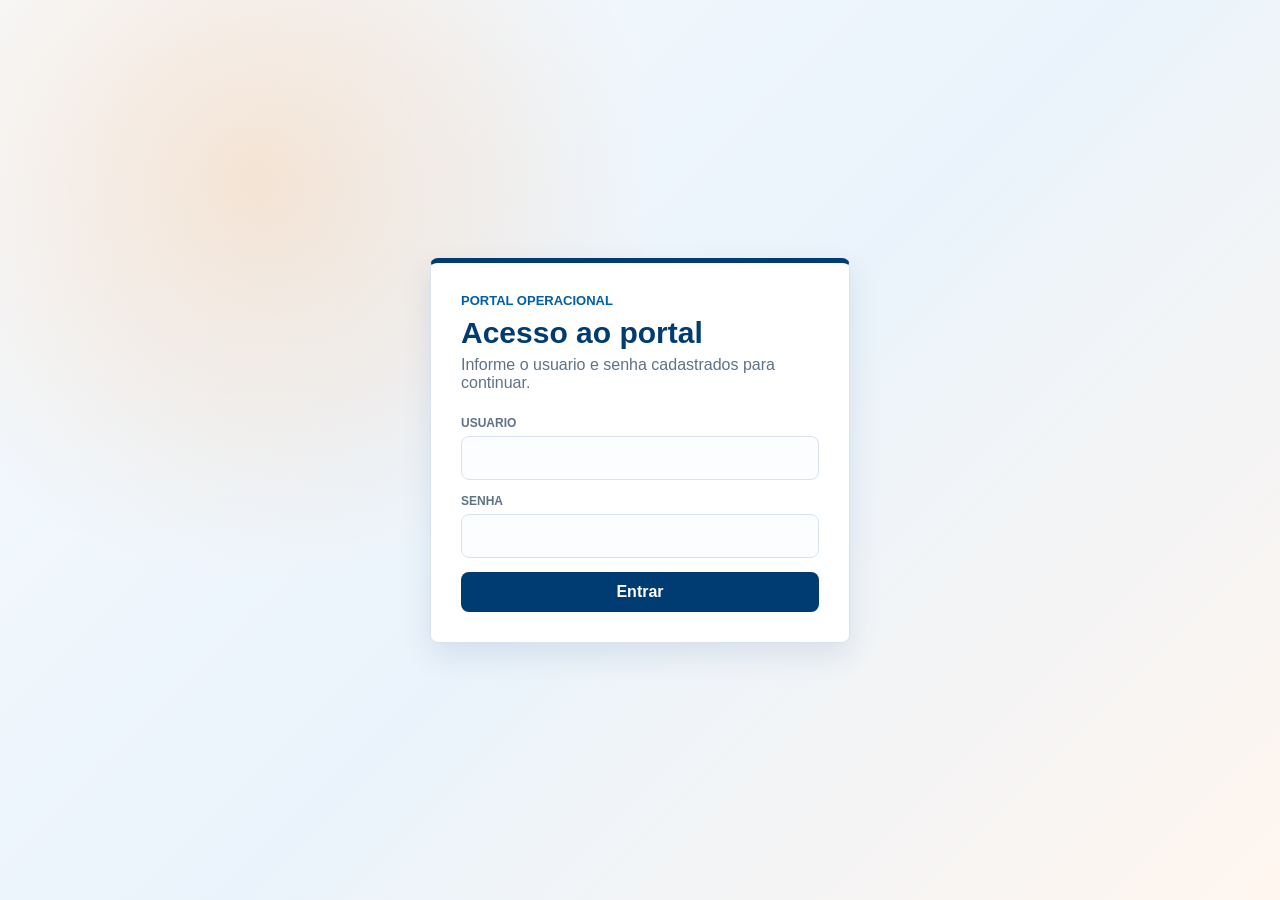
<file: index.html>
<!DOCTYPE html>
<html lang="pt-BR">
<head>
    <meta charset="UTF-8">
    <meta name="viewport" content="width=device-width, initial-scale=1.0">
    <title>Menu</title>
    <link rel="stylesheet" href="./css/style.css">
</head>
<body>
    <div class="layout">
        <aside class="sidebar">
            <div class="logo">
                <img src="./assets/logo-oficial-2024.png" alt="Logo CIEE Rio">
                <h2>Portal Operacional</h2>
                <span>Gestão Corporativa</span>
            </div>

            <nav>
                <a class="active" href="./index.html"><span class="nav-icon nav-icon-dashboard" aria-hidden="true"></span>Menu</a>
                <a href="./modulos/sazonalidade/index.html"><span class="nav-icon nav-icon-season" aria-hidden="true"></span>Sazonalidade</a>
                <a href="./modulos/desligamentos/index.html"><span class="nav-icon nav-icon-exit" aria-hidden="true"></span>Desligamentos</a>
                <a href="./modulos/producao/index.html"><span class="nav-icon nav-icon-production" aria-hidden="true"></span>Produção</a>
                <a href="./modulos/colaboradores/index.html"><span class="nav-icon nav-icon-people" aria-hidden="true"></span>Colaboradores</a>
                <a href="./modulos/importar-producao/index.html"><span class="nav-icon nav-icon-import" aria-hidden="true"></span>Importar dados</a>
                <a href="./modulos/memoria-calculo/index.html"><span class="nav-icon nav-icon-memory" aria-hidden="true"></span>Memória de cálculo</a>
                <a id="linkUsuariosPortal" href="./modulos/usuarios/index.html"><span class="nav-icon nav-icon-users" aria-hidden="true"></span>Usuários</a>
            </nav>
        </aside>

        <main class="content">
            <header class="topbar">
                <div>
                    <h1>Menu</h1>
                    <p>Visão consolidada da operação e dos módulos de gestão.</p>
                </div>
            </header>

            <section class="dashboard">
                <h2>Área de trabalho</h2>
                <p>Use o menu lateral para acessar os módulos de Sazonalidade e Produção.</p>

                <div class="module-grid">
                    <a class="module-tile" href="./modulos/sazonalidade/index.html">
                        <span class="module-visual module-visual-season" aria-hidden="true"></span>
                        <strong>Sazonalidade</strong>
                        <span>Dashboard já integrado com filtros, gráficos e base online.</span>
                    </a>
                    <a class="module-tile" href="./modulos/producao/index.html">
                        <span class="module-visual module-visual-production" aria-hidden="true"></span>
                        <strong>Produção</strong>
                        <span>Indicadores, metas e rankings da equipe.</span>
                    </a>
                    <a class="module-tile" href="./modulos/importar-producao/index.html">
                        <span class="module-visual module-visual-import" aria-hidden="true"></span>
                        <strong>Importar dados</strong>
                        <span>Envie a planilha de produção e vincule ao mês correto.</span>
                    </a>
                    <a class="module-tile" href="./modulos/desligamentos/index.html">
                        <span class="module-visual module-visual-exit" aria-hidden="true"></span>
                        <strong>Desligamentos</strong>
                        <span>Módulo reservado para a próxima etapa de importação.</span>
                    </a>
                    <a class="module-tile" href="./modulos/colaboradores/index.html">
                        <span class="module-visual module-visual-people" aria-hidden="true"></span>
                        <strong>Colaboradores</strong>
                        <span>Perfil individual, evolução mensal, melhor mês e tendência.</span>
                    </a>
                    <a class="module-tile" href="./modulos/memoria-calculo/index.html">
                        <span class="module-visual module-visual-memory" aria-hidden="true"></span>
                        <strong>Memória de cálculo</strong>
                        <span>Fórmulas, atividades, metas, prévia mensal e força de trabalho.</span>
                    </a>
                </div>
            </section>
        </main>
    </div>
    <script src="./js/auth.js"></script>
</body>
</html>
</file>
<file: css/style.css>
* {
    margin: 0;
    padding: 0;
    box-sizing: border-box;
}

:root {
    --azul: #003b71;
    --azul-2: #005ea8;
    --laranja: #ff7a00;
    --verde: #168a4a;
    --vermelho: #c23b3b;
    --fundo: #f3f7fb;
    --branco: #ffffff;
    --borda: #d8e3ef;
    --texto: #102033;
    --muted: #607286;
    --sombra: 0 12px 30px rgba(0, 59, 113, .10);
    --radius: 8px;
}

body {
    font-family: "Segoe UI", Arial, sans-serif;
    background: var(--fundo);
    color: var(--texto);
}

a {
    color: inherit;
}

button,
input {
    font: inherit;
}

.layout {
    min-height: 100vh;
    display: grid;
    grid-template-columns: 280px 1fr;
}

.sidebar {
    position: sticky;
    top: 0;
    align-self: start;
    min-height: 100vh;
    max-height: 100vh;
    overflow-y: auto;
    background: linear-gradient(180deg, var(--azul), #00294f);
    color: white;
    padding: 28px 22px;
    transition: transform .28s ease, opacity .2s ease;
}

.layout {
    transition: grid-template-columns .28s ease;
}

.sidebar-toggle {
    position: fixed;
    left: 260px;
    top: 14px;
    z-index: 1000;
    width: 42px;
    height: 42px;
    border: 1px solid rgba(216, 227, 239, .92);
    border-radius: 999px;
    background: #ffffff;
    box-shadow: 0 10px 22px rgba(0, 59, 113, .18);
    cursor: pointer;
    transform: none;
    transition: left .28s ease, transform .2s ease, box-shadow .2s ease;
}

.sidebar-toggle::before {
    content: "";
    position: absolute;
    inset: 5px;
    background: url("../assets/icones/abrir.gif") center / contain no-repeat;
    transform: scaleX(-1);
}

.sidebar-toggle:hover {
    transform: translateX(-1px);
    box-shadow: 0 14px 28px rgba(0, 59, 113, .24);
}

body.sidebar-collapsed .layout {
    grid-template-columns: 0 minmax(0, 1fr);
}

body.sidebar-collapsed .sidebar {
    transform: translateX(-100%);
    opacity: 0;
    pointer-events: none;
}

body.sidebar-collapsed .sidebar-toggle {
    left: 0;
}

body.sidebar-collapsed .sidebar-toggle::before {
    transform: none;
}

.back-to-top {
    position: fixed;
    top: 14px;
    right: 18px;
    z-index: 1000;
    width: 42px;
    height: 42px;
    display: grid;
    place-items: center;
    border: 1px solid rgba(216, 227, 239, .92);
    border-radius: 999px;
    background: #ffffff;
    color: var(--azul);
    box-shadow: 0 10px 22px rgba(0, 59, 113, .18);
    cursor: pointer;
    font-size: 24px;
    font-weight: 950;
    line-height: 1;
    opacity: 0;
    pointer-events: none;
    transform: translateY(-8px);
    transition: opacity .2s ease, transform .2s ease, box-shadow .2s ease, background .2s ease;
}

.back-to-top.is-visible {
    opacity: 1;
    pointer-events: auto;
    transform: translateY(0);
}

.back-to-top:hover {
    background: #fff7ed;
    box-shadow: 0 14px 28px rgba(0, 59, 113, .24);
}

@media (max-width: 980px) {
    .sidebar-toggle,
    body.sidebar-collapsed .sidebar-toggle {
        left: 0;
    }

    .back-to-top {
        right: 12px;
    }
}

.logo {
    display: grid;
    width: 100%;
    place-items: center;
    justify-items: center;
    gap: 8px;
    margin-bottom: 34px;
    padding: 4px 4px 8px;
    text-align: center;
}

.logo img {
    width: min(100%, 218px);
    height: 96px;
    display: block;
    margin-inline: auto;
    background: transparent;
    border: 0;
    border-radius: 0;
    object-fit: contain;
    object-position: center;
    padding: 0;
    box-shadow: none;
    transform: translateX(-12px);
    filter:
        drop-shadow(1px 0 0 rgba(255, 255, 255, .92))
        drop-shadow(-1px 0 0 rgba(255, 255, 255, .92))
        drop-shadow(0 1px 0 rgba(255, 255, 255, .92))
        drop-shadow(0 -1px 0 rgba(255, 255, 255, .92))
        drop-shadow(0 10px 18px rgba(0, 16, 40, .28));
}

.logo h2 {
    color: #ffffff;
    font-size: 24px;
    font-weight: 900;
    line-height: 1.05;
    margin-top: 2px;
    text-align: center;
}

.logo span {
    color: #cfe6ff;
    font-size: 12px;
    font-weight: 700;
    letter-spacing: .04em;
    text-align: center;
    text-transform: uppercase;
}

.sidebar nav {
    display: flex;
    flex-direction: column;
    gap: 10px;
}

.sidebar nav a {
    display: flex;
    align-items: center;
    gap: 12px;
    color: white;
    text-decoration: none;
    padding: 11px 12px;
    border-radius: var(--radius);
    font-weight: 700;
    transition: .2s;
}

.sidebar nav a:hover,
.sidebar nav a.active {
    background: rgba(255, 255, 255, .14);
}

.logout-button {
    display: flex;
    align-items: center;
    justify-content: center;
    width: 100%;
    margin-top: 12px;
    border: 1px solid rgba(255, 255, 255, .28);
    background: rgba(255, 255, 255, .10);
    color: #ffffff;
}

.logout-button:hover {
    background: rgba(255, 122, 0, .28);
}

.login-page {
    min-height: 100vh;
    background:
        radial-gradient(circle at 20% 20%, rgba(255, 122, 0, .16), transparent 32%),
        linear-gradient(135deg, #f7fbff 0%, #eaf3fb 52%, #fff6ef 100%);
}

.login-shell {
    min-height: 100vh;
    display: grid;
    place-items: center;
    padding: 24px;
}

.login-card {
    width: min(100%, 420px);
    display: grid;
    gap: 24px;
    border: 1px solid var(--borda);
    border-top: 5px solid var(--azul);
    border-radius: var(--radius);
    background: #ffffff;
    box-shadow: var(--sombra);
    padding: 30px;
}

.login-card h1 {
    color: var(--azul);
    font-size: 30px;
    margin: 6px 0;
}

.login-card p {
    color: var(--muted);
}

.login-form {
    display: grid;
    gap: 14px;
}

.login-form label {
    display: grid;
    gap: 6px;
}

.login-form span {
    color: var(--muted);
    font-size: 12px;
    font-weight: 800;
    text-transform: uppercase;
}

.login-form input {
    width: 100%;
    border: 1px solid var(--borda);
    border-radius: var(--radius);
    background: #fbfdff;
    color: var(--texto);
    padding: 12px;
}

.login-message {
    border: 1px solid rgba(194, 59, 59, .25);
    border-radius: var(--radius);
    background: #fff6f6;
    color: var(--vermelho);
    padding: 10px 12px;
    font-size: 14px;
    font-weight: 700;
}

.user-admin-grid {
    grid-template-columns: minmax(280px, .75fr) minmax(0, 1.25fr);
}

.user-form {
    display: grid;
    gap: 14px;
}

.user-form label {
    display: grid;
    gap: 6px;
}

.user-form span {
    color: var(--muted);
    font-size: 12px;
    font-weight: 800;
    text-transform: uppercase;
}

.user-form input {
    width: 100%;
    border: 1px solid var(--borda);
    border-radius: var(--radius);
    background: #fbfdff;
    color: var(--texto);
    padding: 11px;
}

.user-form select,
.user-profile-select,
.user-password-input {
    width: 100%;
    border: 1px solid var(--borda);
    border-radius: var(--radius);
    background: #fbfdff;
    color: var(--texto);
    padding: 11px;
}

.user-module-access {
    display: grid;
    gap: 8px;
}

.user-module-access > span {
    color: var(--muted);
    font-size: 12px;
    font-weight: 800;
    text-transform: uppercase;
}

.user-action-row {
    display: flex;
    flex-wrap: wrap;
    gap: 8px;
}

.user-action-row .secondary-button {
    padding: 8px 10px;
    white-space: nowrap;
}

.user-modules-inline {
    display: grid;
    grid-template-columns: repeat(2, minmax(120px, 1fr));
    gap: 6px 10px;
    min-width: 280px;
}

.user-modules-inline label,
.parameter-checkbox-list label {
    display: inline-flex;
    align-items: center;
    gap: 6px;
    color: var(--texto);
    font-size: 12px;
    font-weight: 700;
}

.user-modules-inline input,
.parameter-checkbox-list input {
    width: auto;
    accent-color: var(--azul-2);
}

.nav-icon {
    position: relative;
    width: 36px;
    height: 36px;
    flex: 0 0 auto;
    display: inline-grid;
    place-items: center;
    border-radius: 11px;
    background: linear-gradient(135deg, #ffffff, #dcefff);
    border: 1px solid rgba(255, 255, 255, .55);
    box-shadow: inset 0 -7px 12px rgba(0, 59, 113, .10), 0 8px 16px rgba(0, 16, 40, .20);
    overflow: hidden;
}

.sidebar nav a.active .nav-icon,
.sidebar nav a:hover .nav-icon {
    background-color: #fff6ec;
    border-color: rgba(255, 255, 255, .75);
    transform: translateY(-1px);
}

.nav-icon::before,
.nav-icon::after {
    content: "";
    position: absolute;
    box-sizing: border-box;
}

.nav-icon-dashboard::before {
    width: 20px;
    height: 20px;
    background:
        linear-gradient(var(--azul) 0 0) left top / 8px 8px no-repeat,
        linear-gradient(var(--azul-2) 0 0) right top / 8px 8px no-repeat,
        linear-gradient(var(--laranja) 0 0) left bottom / 8px 8px no-repeat,
        linear-gradient(var(--verde) 0 0) right bottom / 8px 8px no-repeat;
    border-radius: 5px;
}

.nav-icon-season::before {
    left: 8px;
    top: 10px;
    width: 21px;
    height: 17px;
    border-radius: 5px;
    background:
        linear-gradient(var(--laranja) 0 0) left top / 100% 5px no-repeat,
        repeating-linear-gradient(90deg, transparent 0 5px, rgba(0, 59, 113, .22) 5px 6px),
        #ffffff;
    border: 2px solid var(--azul);
}

.nav-icon-season::after {
    right: 5px;
    top: 6px;
    width: 12px;
    height: 12px;
    border: 2px solid var(--azul-2);
    border-left-color: transparent;
    border-radius: 999px;
    transform: rotate(35deg);
}

.nav-icon-exit::before {
    left: 9px;
    top: 8px;
    width: 14px;
    height: 21px;
    border: 2px solid var(--azul);
    border-radius: 5px 2px 2px 5px;
    background: #ffffff;
}

.nav-icon-exit::after {
    right: 7px;
    top: 14px;
    width: 15px;
    height: 9px;
    border-top: 3px solid var(--vermelho);
    border-right: 3px solid var(--vermelho);
    transform: rotate(45deg);
}

.nav-icon-production::before {
    left: 8px;
    bottom: 8px;
    width: 21px;
    height: 16px;
    border-left: 2px solid var(--azul);
    border-bottom: 2px solid var(--azul);
    background:
        linear-gradient(var(--azul) 0 0) 4px bottom / 4px 8px no-repeat,
        linear-gradient(var(--laranja) 0 0) 10px bottom / 4px 14px no-repeat,
        linear-gradient(var(--verde) 0 0) 16px bottom / 4px 10px no-repeat;
    border-radius: 0 0 0 4px;
}

.nav-icon-import::before {
    left: 8px;
    bottom: 8px;
    width: 20px;
    height: 8px;
    border: 3px solid var(--azul);
    border-top: 0;
    border-radius: 2px 2px 6px 6px;
    background: #ffffff;
}

.nav-icon-production::after {
    right: 5px;
    top: 7px;
    width: 17px;
    height: 11px;
    border-top: 3px solid var(--verde);
    border-right: 3px solid var(--verde);
    transform: skew(-18deg) rotate(-8deg);
}

.nav-icon-import::after {
    left: 15px;
    top: 6px;
    width: 7px;
    height: 16px;
    background: var(--laranja);
    border-radius: 4px;
    box-shadow:
        -5px 9px 0 -2px var(--laranja),
        5px 9px 0 -2px var(--laranja);
}

.nav-icon-people::before {
    left: 8px;
    top: 9px;
    width: 10px;
    height: 10px;
    border-radius: 999px;
    background: var(--azul);
    box-shadow: 13px 0 0 var(--laranja);
}

.nav-icon-people::after {
    left: 7px;
    bottom: 8px;
    width: 23px;
    height: 10px;
    border-radius: 999px 999px 4px 4px;
    background:
        radial-gradient(circle at 9px -1px, var(--azul) 0 8px, transparent 9px),
        radial-gradient(circle at 18px -1px, var(--laranja) 0 8px, transparent 9px),
        #dcecff;
}

.nav-icon-users::before {
    left: 8px;
    top: 8px;
    width: 20px;
    height: 18px;
    border: 2px solid var(--azul);
    border-radius: 5px;
    background:
        radial-gradient(circle at 7px 7px, var(--azul) 0 4px, transparent 5px),
        linear-gradient(var(--azul-2) 0 0) 11px 6px / 6px 2px no-repeat,
        linear-gradient(var(--azul-2) 0 0) 11px 11px / 6px 2px no-repeat,
        #ffffff;
}

.nav-icon-users::after {
    right: 5px;
    bottom: 6px;
    width: 13px;
    height: 13px;
    border: 3px solid var(--laranja);
    border-radius: 999px;
    box-shadow:
        8px 4px 0 -4px var(--laranja),
        12px 4px 0 -4px var(--laranja);
}

.nav-icon-memory::before {
    left: 9px;
    top: 7px;
    width: 18px;
    height: 22px;
    border: 2px solid var(--azul);
    border-radius: 4px;
    background:
        linear-gradient(var(--laranja) 0 0) 5px 6px / 8px 2px no-repeat,
        linear-gradient(var(--azul-2) 0 0) 5px 11px / 8px 2px no-repeat,
        linear-gradient(var(--verde) 0 0) 5px 16px / 8px 2px no-repeat,
        #ffffff;
}

.nav-icon-memory::after {
    right: 6px;
    top: 8px;
    width: 11px;
    height: 11px;
    border-radius: 999px;
    border: 3px solid var(--laranja);
    box-shadow: -13px 18px 0 -5px var(--verde);
}

.nav-icon::before,
.nav-icon::after {
    content: none;
    display: none;
}

.nav-icon {
    background-color: rgba(255, 255, 255, .72);
    background-position: center;
    background-repeat: no-repeat;
    background-size: 27px 27px;
    border: 1px solid rgba(255, 255, 255, .82);
    box-shadow:
        inset 0 1px 0 rgba(255, 255, 255, .9),
        inset 0 -9px 14px rgba(0, 94, 168, .16),
        0 8px 18px rgba(0, 20, 48, .28);
    filter: saturate(1.35) contrast(1.08);
    backdrop-filter: blur(8px);
}

.sidebar nav a.active .nav-icon,
.sidebar nav a:hover .nav-icon {
    background-color: rgba(255, 246, 236, .88);
    box-shadow:
        inset 0 1px 0 rgba(255, 255, 255, .95),
        inset 0 -10px 16px rgba(247, 123, 44, .18),
        0 10px 22px rgba(0, 20, 48, .34);
    filter: saturate(1.55) contrast(1.12);
}

.nav-icon-dashboard {
    background-image: url("../assets/icones/home.png");
}

.nav-icon-season {
    background-image: url("../assets/icones/sazo.png");
}

.nav-icon-exit {
    background-image: url("../assets/icones/desligamento.png");
}

.nav-icon-production {
    background-image: url("../assets/icones/producao.png");
}

.nav-icon-people {
    background-image: url("../assets/icones/colaboradores.png");
}

.nav-icon-import {
    background-image: url("../assets/icones/importar-dados.png");
}

.nav-icon-memory {
    background-image: url("../assets/icones/memoria-calculo.png");
}

.nav-icon-users {
    background-image: url("../assets/icones/usuarios.png");
}

.content {
    padding: 28px;
}

.access-denied-mode .content > :not(.access-denied-card) {
    display: none !important;
}

.access-denied-card {
    min-height: calc(100vh - 56px);
    display: flex;
    flex-direction: column;
    align-items: center;
    justify-content: center;
    gap: 14px;
    text-align: center;
    padding: 48px 24px;
}

.access-denied-emoji {
    width: 96px;
    height: 96px;
    display: grid;
    place-items: center;
    border-radius: 28px;
    background: linear-gradient(135deg, #fff7ed, #eaf6ff);
    border: 1px solid var(--borda);
    box-shadow: var(--sombra);
    font-size: 54px;
}

.access-denied-card h1 {
    max-width: 720px;
    color: var(--azul);
    font-size: clamp(30px, 5vw, 54px);
    font-weight: 950;
    line-height: 1;
}

.access-denied-card p {
    max-width: 620px;
    color: var(--muted);
    font-size: 17px;
    line-height: 1.55;
}

.access-denied-card strong {
    color: var(--azul);
}

.primary-link-button {
    display: inline-flex;
    align-items: center;
    justify-content: center;
    min-height: 44px;
    border-radius: var(--radius);
    background: var(--azul);
    color: #ffffff;
    padding: 12px 18px;
    font-weight: 900;
    text-decoration: none;
    box-shadow: 0 12px 24px rgba(0, 59, 113, .18);
}

.primary-link-button:hover {
    background: var(--azul-2);
}

.topbar,
.dashboard,
.kpi-card,
.module-tile {
    background: var(--branco);
    border: 1px solid var(--borda);
    border-radius: var(--radius);
    box-shadow: var(--sombra);
}

.topbar {
    border-top: 6px solid var(--laranja);
    padding: 28px;
    margin-bottom: 24px;
}

.eyebrow {
    display: block;
    color: var(--azul-2);
    font-size: 13px;
    font-weight: 800;
    text-transform: uppercase;
    margin-bottom: 8px;
}

.topbar h1 {
    color: var(--azul);
    font-size: 34px;
    font-weight: 900;
}

.topbar p,
.dashboard p,
.module-tile span,
.status-message {
    color: var(--muted);
}

.dashboard {
    padding: 24px;
    margin-bottom: 24px;
}

.dashboard h2 {
    color: var(--azul);
    margin-bottom: 8px;
}

.section-heading {
    display: flex;
    align-items: flex-start;
    justify-content: space-between;
    gap: 18px;
    margin-bottom: 18px;
}

.module-grid,
.kpi-grid,
.content-grid {
    display: grid;
    gap: 16px;
}

.module-grid {
    grid-template-columns: repeat(3, minmax(0, 1fr));
    margin-top: 22px;
}

.module-tile {
    display: flex;
    flex-direction: column;
    gap: 10px;
    min-height: 188px;
    padding: 20px;
    text-decoration: none;
    overflow: hidden;
    position: relative;
    transition: transform .2s ease, box-shadow .2s ease, border-color .2s ease;
}

.module-tile:hover {
    transform: translateY(-3px);
    border-color: rgba(0, 94, 168, .28);
    box-shadow: 0 18px 36px rgba(0, 59, 113, .14);
}

.module-visual {
    position: relative;
    width: 82px;
    height: 70px;
    border-radius: 18px;
    background: linear-gradient(135deg, #ffffff, #eaf5ff);
    border: 1px solid #cfe0f2;
    box-shadow: inset 0 -10px 18px rgba(0, 59, 113, .08), 0 12px 24px rgba(0, 59, 113, .10);
}

.module-visual::before,
.module-visual::after {
    content: "";
    position: absolute;
    box-sizing: border-box;
}

.module-visual-season {
    background: linear-gradient(135deg, #fff8ef, #eaf6ff);
}

.module-visual-season::before {
    left: 18px;
    top: 15px;
    width: 46px;
    height: 40px;
    border-radius: 10px;
    background:
        linear-gradient(var(--laranja) 0 0) left top / 100% 10px no-repeat,
        repeating-linear-gradient(90deg, transparent 0 10px, rgba(0, 59, 113, .20) 10px 12px),
        repeating-linear-gradient(0deg, transparent 0 10px, rgba(0, 59, 113, .15) 10px 12px),
        #ffffff;
    border: 2px solid var(--azul);
}

.module-visual-season::after {
    right: 12px;
    top: 10px;
    width: 20px;
    height: 20px;
    border: 3px solid var(--azul-2);
    border-left-color: transparent;
    border-radius: 999px;
    transform: rotate(35deg);
}

.module-visual-production::before,
.module-visual-import::before {
    left: 17px;
    bottom: 16px;
    width: 48px;
    height: 34px;
    border-left: 3px solid var(--azul);
    border-bottom: 3px solid var(--azul);
    background:
        linear-gradient(var(--azul) 0 0) 8px bottom / 7px 15px no-repeat,
        linear-gradient(var(--laranja) 0 0) 22px bottom / 7px 25px no-repeat,
        linear-gradient(var(--verde) 0 0) 36px bottom / 7px 20px no-repeat;
    border-radius: 0 0 0 6px;
}

.module-visual-production::after {
    right: 12px;
    top: 13px;
    width: 32px;
    height: 22px;
    border-top: 4px solid var(--verde);
    border-right: 4px solid var(--verde);
    transform: skew(-18deg) rotate(-8deg);
}

.module-visual-import {
    background: linear-gradient(135deg, #eefbf4, #eaf6ff);
}

.module-visual-import::after {
    left: 31px;
    top: 10px;
    width: 20px;
    height: 28px;
    border-left: 4px solid var(--azul);
    border-bottom: 4px solid var(--azul);
    transform: rotate(-45deg);
}

.module-visual-exit {
    background: linear-gradient(135deg, #fff2f2, #eef6ff);
}

.module-visual-exit::before {
    left: 16px;
    top: 14px;
    width: 31px;
    height: 42px;
    border: 3px solid var(--azul);
    border-radius: 7px 2px 2px 7px;
    background: #ffffff;
}

.module-visual-exit::after {
    right: 14px;
    top: 27px;
    width: 28px;
    height: 14px;
    border-top: 4px solid var(--vermelho);
    border-right: 4px solid var(--vermelho);
    transform: rotate(45deg);
}

.module-visual-people {
    background: linear-gradient(135deg, #f2f0ff, #eaf6ff);
}

.module-visual-people::before {
    left: 15px;
    top: 17px;
    width: 22px;
    height: 22px;
    border-radius: 999px;
    background: var(--azul);
    box-shadow: 26px 0 0 var(--laranja);
}

.module-visual-people::after {
    left: 12px;
    bottom: 14px;
    width: 58px;
    height: 22px;
    border-radius: 999px 999px 8px 8px;
    background:
        radial-gradient(circle at 24px -1px, var(--azul) 0 17px, transparent 18px),
        radial-gradient(circle at 45px -1px, var(--laranja) 0 17px, transparent 18px),
        #dcecff;
}

.module-visual-memory {
    background: linear-gradient(135deg, #fff8ef, #eef6ff);
}

.module-visual-memory::before {
    left: 20px;
    top: 13px;
    width: 38px;
    height: 44px;
    border: 3px solid var(--azul);
    border-radius: 8px;
    background:
        linear-gradient(var(--laranja) 0 0) 10px 12px / 17px 4px no-repeat,
        linear-gradient(var(--azul-2) 0 0) 10px 22px / 17px 4px no-repeat,
        linear-gradient(var(--verde) 0 0) 10px 32px / 17px 4px no-repeat,
        #ffffff;
}

.module-visual-memory::after {
    right: 12px;
    top: 11px;
    width: 21px;
    height: 21px;
    border: 4px solid var(--laranja);
    border-radius: 999px;
    box-shadow: -31px 43px 0 -9px var(--verde);
}

.module-visual::before,
.module-visual::after {
    content: none !important;
    display: none !important;
}

.module-visual {
    background-color: rgba(255, 255, 255, .74);
    background-position: center;
    background-repeat: no-repeat;
    background-size: 54px 54px;
    border: 1px solid rgba(207, 224, 242, .92);
    box-shadow:
        inset 0 1px 0 rgba(255, 255, 255, .95),
        inset 0 -14px 22px rgba(0, 94, 168, .12),
        0 16px 28px rgba(0, 59, 113, .18);
    filter: saturate(1.42) contrast(1.08);
    backdrop-filter: blur(10px);
    isolation: isolate;
}

.module-tile:hover .module-visual {
    background-color: rgba(255, 255, 255, .9);
    box-shadow:
        inset 0 1px 0 rgba(255, 255, 255, 1),
        inset 0 -16px 24px rgba(247, 123, 44, .14),
        0 18px 34px rgba(0, 59, 113, .24);
    filter: saturate(1.62) contrast(1.12);
}

.module-visual-dashboard {
    background-image: url("../assets/icones/home.png");
}

.module-visual-season {
    background-image: url("../assets/icones/sazo.png");
}

.module-visual-exit {
    background-image: url("../assets/icones/desligamento.png");
}

.module-visual-production {
    background-image: url("../assets/icones/producao.png");
}

.module-visual-people {
    background-image: url("../assets/icones/colaboradores.png");
}

.module-visual-import {
    background-image: url("../assets/icones/importar-dados.png");
}

.module-visual-memory {
    background-image: url("../assets/icones/memoria-calculo.png");
}

.module-visual-users {
    background-image: url("../assets/icones/usuarios.png");
}

.module-tile strong {
    color: var(--azul);
    font-size: 18px;
}

.module-tile.disabled {
    opacity: .72;
}

.calculation-hero {
    display: grid;
    grid-template-columns: minmax(0, 1fr) minmax(280px, .65fr);
    gap: 18px;
    align-items: stretch;
}

.calculation-hero h2,
.calculation-grid h2,
.dashboard h2 {
    color: var(--azul);
}

.formula-card {
    display: grid;
    gap: 8px;
    border: 1px solid #cfe0f2;
    border-left: 5px solid var(--laranja);
    border-radius: var(--radius);
    background: linear-gradient(135deg, #ffffff, #f4f9ff);
    padding: 16px;
}

.formula-card span,
.formula-row span {
    color: var(--muted);
    font-size: 12px;
    font-weight: 900;
    text-transform: uppercase;
}

.formula-card strong {
    color: var(--azul);
    font-size: 20px;
}

.calculation-grid {
    display: grid;
    grid-template-columns: repeat(2, minmax(0, 1fr));
    gap: 18px;
    margin-top: 18px;
}

.formula-list,
.source-list,
.method-box {
    display: grid;
    gap: 10px;
    margin-top: 14px;
}

.formula-row,
.source-list div,
.note-box {
    display: grid;
    gap: 5px;
    border: 1px solid var(--borda);
    border-radius: var(--radius);
    background: #fbfdff;
    padding: 12px;
}

.formula-row strong,
.source-list strong,
.note-box strong {
    color: var(--azul);
}

.formula-row p,
.source-list span,
.note-box span,
.method-box p {
    color: var(--muted);
    line-height: 1.45;
}

.method-box {
    border: 1px solid var(--borda);
    border-radius: var(--radius);
    background: #fbfdff;
    padding: 14px;
}

.note-box {
    margin-top: 12px;
    border-left: 4px solid var(--verde);
}

.calculation-table td {
    vertical-align: top;
}

.calc-chip {
    display: inline-flex;
    align-items: center;
    margin: 0 6px 6px 0;
    border-radius: 999px;
    background: #eaf4ff;
    color: var(--azul);
    padding: 5px 9px;
    font-size: 12px;
    font-weight: 800;
    white-space: nowrap;
}

.component-memory-grid {
    display: grid;
    grid-template-columns: repeat(2, minmax(0, 1fr));
    gap: 14px;
    margin-top: 16px;
}

.component-memory-card {
    display: grid;
    gap: 12px;
    border: 1px solid var(--borda);
    border-radius: var(--radius);
    background: #fbfdff;
    padding: 14px;
}

.component-memory-card header {
    display: grid;
    gap: 4px;
}

.component-memory-card header span {
    color: var(--laranja);
    font-size: 12px;
    font-weight: 900;
    text-transform: uppercase;
}

.component-memory-card h3 {
    color: var(--azul);
    font-size: 17px;
}

.component-memory-card dl {
    display: grid;
    gap: 10px;
}

.component-memory-card div {
    display: grid;
    gap: 3px;
}

.component-memory-card dt {
    color: var(--azul-2);
    font-size: 12px;
    font-weight: 900;
    text-transform: uppercase;
}

.component-memory-card dd {
    color: var(--muted);
    line-height: 1.45;
}

.production-workspace {
    margin-bottom: 24px;
}

.import-box {
    display: flex;
    align-items: center;
    gap: 10px;
    flex-wrap: wrap;
    justify-content: flex-end;
}

.filter-box {
    display: flex;
    align-items: flex-end;
    justify-content: flex-end;
    gap: 10px;
    flex-wrap: wrap;
}

.import-field {
    display: grid;
    gap: 5px;
}

.import-field span {
    color: var(--muted);
    font-size: 12px;
    font-weight: 800;
    text-transform: uppercase;
}

.import-field small {
    color: var(--muted);
    font-size: 12px;
}

.import-field input,
.import-field select {
    min-height: 40px;
}

.import-field select {
    min-width: 220px;
    border: 1px solid var(--borda);
    border-radius: var(--radius);
    background: white;
    color: var(--texto);
    padding: 9px;
}

.import-field select[multiple] {
    min-width: 260px;
    min-height: 132px;
    padding: 6px;
}

.import-field select[multiple] option {
    padding: 6px 8px;
    border-radius: 6px;
}

.multi-filter {
    position: relative;
    display: grid;
    gap: 5px;
    min-width: 230px;
}

.multi-filter > span {
    color: var(--muted);
    font-size: 12px;
    font-weight: 800;
    text-transform: uppercase;
}

.multi-filter-button {
    width: 100%;
    min-height: 40px;
    display: flex;
    align-items: center;
    justify-content: space-between;
    border: 1px solid var(--borda);
    background: white;
    color: var(--texto);
    text-align: left;
    font-weight: 700;
    padding: 9px 12px;
}

.multi-filter-button::after {
    content: "▾";
    color: var(--azul);
    font-size: 12px;
}

.multi-filter.open .multi-filter-button::after {
    content: "▴";
}

.multi-filter-menu {
    position: absolute;
    top: calc(100% + 6px);
    right: 0;
    z-index: 20;
    display: none;
    width: min(360px, 86vw);
    max-height: 310px;
    overflow: auto;
    border: 1px solid var(--borda);
    border-radius: var(--radius);
    background: white;
    box-shadow: var(--sombra);
    padding: 8px;
}

.multi-filter.open .multi-filter-menu {
    display: grid;
    gap: 4px;
}

.multi-filter-option {
    display: flex;
    align-items: center;
    gap: 8px;
    border-radius: 6px;
    padding: 8px;
    color: var(--texto);
    font-size: 14px;
    cursor: pointer;
}

.multi-filter-option:hover {
    background: #eef6ff;
}

.multi-filter-option input {
    width: 15px;
    height: 15px;
}

.multi-filter-empty {
    color: var(--muted);
    padding: 8px;
    font-size: 14px;
}

.import-box input {
    max-width: 260px;
}

button {
    border: 0;
    border-radius: var(--radius);
    background: var(--azul);
    color: white;
    font-weight: 800;
    padding: 11px 14px;
    cursor: pointer;
}

button:hover {
    background: var(--azul-2);
}

.secondary-button {
    min-height: 40px;
    border: 1px solid var(--borda);
    background: white;
    color: var(--azul);
    padding: 9px 12px;
}

.secondary-button:hover {
    background: #eef6ff;
    color: var(--azul);
}

input[type="file"] {
    border: 1px solid var(--borda);
    border-radius: var(--radius);
    background: white;
    color: var(--texto);
    padding: 9px;
}

.status-message {
    border: 1px solid var(--borda);
    border-radius: var(--radius);
    background: #f8fbff;
    padding: 12px 14px;
    margin-bottom: 18px;
}

.status-message.success {
    border-color: rgba(22, 138, 74, .25);
    background: #f3fbf6;
    color: var(--verde);
}

.status-message.error {
    border-color: rgba(194, 59, 59, .25);
    background: #fff6f6;
    color: var(--vermelho);
}

.import-validation {
    display: grid;
    gap: 16px;
    margin-top: 20px;
}

.import-validation[hidden] {
    display: none;
}

.import-validation-grid {
    display: grid;
    grid-template-columns: repeat(auto-fit, minmax(160px, 1fr));
    gap: 12px;
}

.import-validation-grid article,
.import-validation-list,
.import-validation-alerts {
    border: 1px solid var(--borda);
    border-radius: var(--radius);
    background: #fbfdff;
    padding: 14px;
}

.import-validation-grid span {
    display: block;
    color: var(--muted);
    font-size: 12px;
    font-weight: 800;
    text-transform: uppercase;
    margin-bottom: 6px;
}

.import-validation-grid strong {
    color: var(--azul);
    font-size: 22px;
}

.import-validation-list h3,
.import-validation-alerts h3 {
    color: var(--azul);
    font-size: 16px;
    margin-bottom: 6px;
}

.import-validation-list p,
.import-validation-alerts p {
    color: var(--muted);
    font-size: 14px;
}

.import-validation-alerts {
    background: #fff8ef;
    border-color: #ffd9ad;
}

.import-validation-alerts h3 {
    color: #9a4c00;
}

.parameters-workspace {
    display: grid;
    gap: 18px;
}

.parameters-grid {
    display: grid;
    grid-template-columns: minmax(420px, 1fr) minmax(360px, .85fr);
    gap: 16px;
    align-items: start;
}

.parameter-card {
    display: grid;
    gap: 14px;
    border: 1px solid var(--borda);
    border-radius: var(--radius);
    background: #fbfdff;
    padding: 16px;
}

.parameter-card h3,
.parameter-history h3 {
    color: var(--azul);
    font-size: 18px;
}

.parameter-card-wide {
    grid-column: 1 / -1;
}

.parameter-form {
    display: grid;
    grid-template-columns: 1fr;
    gap: 10px;
}

.parameter-form label,
.parameter-weight-row {
    display: grid;
    grid-template-columns: minmax(150px, .42fr) minmax(0, 1fr);
    align-items: center;
    gap: 14px;
}

.parameter-form span,
.parameter-weight-row span {
    color: var(--muted);
    font-size: 12px;
    font-weight: 800;
    text-transform: uppercase;
}

.parameter-form input,
.parameter-form select,
.parameter-weight-row input {
    width: 100%;
    border: 1px solid var(--borda);
    border-radius: var(--radius);
    background: #ffffff;
    color: var(--texto);
    padding: 10px;
}

.parameter-form-wide {
    grid-column: 1 / -1;
}

.parameter-form-wide.parameter-help {
    display: block;
}

.parameter-help {
    color: var(--muted);
    font-size: 13px;
    line-height: 1.4;
}

.parameter-weight-list {
    display: grid;
    gap: 8px;
}

.parameter-checkbox-list {
    display: grid;
    grid-template-columns: repeat(auto-fit, minmax(210px, 1fr));
    gap: 10px;
}

.parameter-checkbox-list label {
    display: flex;
    align-items: center;
    gap: 8px;
    border: 1px solid var(--borda);
    border-radius: var(--radius);
    background: #ffffff;
    padding: 10px;
    color: var(--texto);
    font-weight: 700;
}

.parameter-checkbox-list input {
    width: 16px;
    height: 16px;
}

.parameter-actions {
    display: flex;
    flex-wrap: wrap;
    gap: 10px;
}

.parameter-weight-row {
    align-items: center;
    padding: 10px;
    border: 1px solid var(--borda);
    border-radius: var(--radius);
    background: #ffffff;
}

.parameter-weight-row input {
    max-width: 110px;
    justify-self: end;
    text-align: center;
}

.parameter-history {
    display: grid;
    gap: 10px;
}

.kpi-grid {
    grid-template-columns: repeat(4, minmax(0, 1fr));
}

.kpi-grid-wide {
    grid-template-columns: repeat(auto-fit, minmax(180px, 1fr));
}

.kpi-card {
    padding: 18px;
}

.kpi-card-highlight {
    border-top: 4px solid var(--laranja);
}

.kpi-card span {
    display: block;
    color: var(--muted);
    font-size: 13px;
    font-weight: 800;
    text-transform: uppercase;
    margin-bottom: 8px;
}

.kpi-card strong {
    color: var(--azul);
    font-size: 30px;
    font-weight: 900;
}

.content-grid {
    grid-template-columns: minmax(0, 1.1fr) minmax(0, .9fr);
    align-items: stretch;
}

.production-rankings-grid {
    grid-template-columns: repeat(2, minmax(0, 1fr));
    align-items: stretch;
    margin-bottom: 24px;
}

.chart-card {
    height: 320px;
    border: 1px solid var(--borda);
    border-radius: var(--radius);
    background: #fbfdff;
    padding: 16px;
}

.chart-card-tall {
    height: 430px;
}

.chart-card canvas {
    width: 100%;
    height: 100%;
}

.workforce-grid {
    display: grid;
    grid-template-columns: minmax(260px, .75fr) minmax(320px, 1fr) minmax(300px, 1fr);
    gap: 16px;
    align-items: stretch;
}

.capacity-gauge-card,
.capacity-summary-card,
.capacity-cells-card,
.capacity-demand-card {
    border: 1px solid var(--borda);
    border-radius: var(--radius);
    background: #fbfdff;
    padding: 18px;
}

.capacity-gauge-card {
    display: grid;
    place-items: center;
    align-content: start;
    gap: 10px;
    min-height: 300px;
    background:
        radial-gradient(circle at 50% 28%, rgba(255, 255, 255, .96), rgba(247, 251, 255, .96) 52%, #eef5fb 100%);
}

.capacity-gauge {
    position: relative;
    width: min(100%, 300px);
    aspect-ratio: 2 / 1;
    overflow: visible;
    filter: drop-shadow(0 16px 22px rgba(0, 59, 113, .16));
}

.capacity-gauge::before {
    content: "";
    position: absolute;
    left: 0;
    right: 0;
    top: 0;
    bottom: -2px;
    border-radius: 300px 300px 0 0;
    background:
        linear-gradient(180deg, #ffffff 0%, #d6e1ec 54%, #9fb3c8 100%);
    box-shadow:
        inset 0 2px 0 rgba(255, 255, 255, .95),
        inset 0 -10px 18px rgba(0, 59, 113, .18);
}

.capacity-gauge-face {
    position: absolute;
    left: 7%;
    right: 7%;
    top: 12%;
    bottom: 0;
    border-radius: 260px 260px 0 0;
    background:
        radial-gradient(circle at 50% 84%, #ffffff 0 15%, transparent 16%),
        radial-gradient(circle at 50% 80%, #f9fcff 0, #edf5fb 58%, #dce9f3 100%);
    box-shadow:
        inset 0 2px 8px rgba(0, 59, 113, .10),
        inset 0 -12px 18px rgba(0, 59, 113, .08);
    z-index: 1;
}

.capacity-gauge-arc {
    position: absolute;
    left: 10%;
    right: 10%;
    top: 16%;
    bottom: 0;
    border-radius: 250px 250px 0 0;
    background:
        conic-gradient(from 270deg at 50% 100%,
            #22d973 0deg 112.5deg,
            #fff75a 112.5deg 150deg,
            #ff5b62 150deg 180deg,
            transparent 180deg 360deg);
    box-shadow:
        inset 0 5px 8px rgba(255, 255, 255, .55),
        inset 0 -3px 8px rgba(0, 0, 0, .16);
    z-index: 2;
}

.capacity-gauge-arc::after {
    content: "";
    position: absolute;
    left: 16%;
    right: 16%;
    bottom: 0;
    height: 70%;
    border-radius: 190px 190px 0 0;
    background:
        radial-gradient(circle at 50% 88%, #f9fcff 0 18%, transparent 19%),
        linear-gradient(180deg, #f9fcff, #edf5fb);
}

.capacity-gauge-ticks {
    position: absolute;
    inset: 14% 8% 0;
    z-index: 3;
    pointer-events: none;
}

.capacity-gauge-ticks::before {
    content: "";
    position: absolute;
    inset: 8% 9% 0;
    border-radius: 220px 220px 0 0;
    background:
        repeating-conic-gradient(from 270deg at 50% 100%,
            rgba(16, 32, 51, .76) 0deg 1.2deg,
            transparent 1.2deg 9deg);
    mask: radial-gradient(farthest-side at 50% 100%, transparent 72%, #000 73% 78%, transparent 79%);
}

.capacity-gauge-ticks .tick {
    position: absolute;
    color: #31536f;
    font-size: 10px;
    font-weight: 900;
    letter-spacing: .02em;
}

.tick-0 {
    left: 5%;
    bottom: 8%;
}

.tick-60 {
    left: 30%;
    top: 20%;
}

.tick-90 {
    right: 30%;
    top: 20%;
}

.tick-120 {
    right: 5%;
    bottom: 8%;
}

.capacity-gauge-needle {
    position: absolute;
    left: 50%;
    bottom: 1px;
    width: 5px;
    height: 76%;
    border-radius: 999px;
    background:
        linear-gradient(90deg, #003b71, #0071c8 55%, #78c7ff);
    transform-origin: bottom center;
    transform: translateX(-50%) rotate(calc(var(--gauge-angle) - 90deg));
    transition: transform .7s ease;
    box-shadow: 0 0 0 1px rgba(0, 59, 113, .16), 0 8px 18px rgba(0, 59, 113, .24);
    z-index: 5;
}

.capacity-gauge-needle::before {
    content: "";
    position: absolute;
    left: 50%;
    top: -5px;
    width: 13px;
    height: 13px;
    border-radius: 999px;
    background: #0071c8;
    transform: translateX(-50%);
}

.capacity-gauge-center {
    position: absolute;
    left: 50%;
    bottom: 1px;
    width: 34px;
    height: 34px;
    border-radius: 999px;
    background:
        radial-gradient(circle at 35% 30%, #ffffff 0 12%, #0071c8 13% 45%, #003b71 100%);
    border: 5px solid #f8fbff;
    transform: translate(-50%, 50%);
    box-shadow:
        inset 0 -3px 8px rgba(0, 16, 40, .28),
        0 8px 18px rgba(0, 59, 113, .26);
    z-index: 6;
}

.capacity-gauge-value {
    margin-top: 10px;
    text-align: center;
}

.capacity-gauge-value strong {
    display: block;
    color: var(--azul);
    font-size: 42px;
    font-weight: 900;
    line-height: 1;
}

.capacity-gauge-value span,
.capacity-gauge-caption span,
.capacity-summary-grid span,
.capacity-cell-row span,
.workload-row span {
    color: var(--muted);
    font-size: 12px;
    font-weight: 800;
    text-transform: uppercase;
}

.capacity-gauge-caption {
    display: grid;
    justify-items: center;
    gap: 2px;
    margin-top: 10px;
    padding: 10px 14px;
    border: 1px solid var(--borda);
    border-radius: var(--radius);
    background: #ffffff;
}

.capacity-gauge-caption b {
    color: var(--azul);
    font-size: 20px;
}

.capacity-summary-card {
    display: flex;
    flex-direction: column;
    gap: 14px;
}

.capacity-status {
    width: fit-content;
    border-radius: 999px;
    padding: 6px 10px;
    font-size: 12px;
    font-weight: 900;
    text-transform: uppercase;
}

.capacity-status.capacity-good {
    background: #e8f7ee;
    color: var(--verde);
}

.capacity-status.capacity-stable {
    background: #fff8db;
    color: #8a6100;
}

.capacity-status.capacity-warning {
    background: #fff2bd;
    color: #8a6100;
}

.capacity-status.capacity-danger {
    background: #fdecec;
    color: var(--vermelho);
}

.capacity-summary-card h3,
.capacity-cells-card h3,
.capacity-demand-card h3 {
    color: var(--azul);
    font-size: 20px;
}

.capacity-demand-card {
    grid-column: 1 / -1;
    display: grid;
    gap: 14px;
}

.capacity-demand-card p {
    color: var(--muted);
    font-size: 13px;
}

.demand-form,
.demand-activity-row {
    display: grid;
    grid-template-columns: minmax(220px, 1fr) minmax(180px, .6fr) auto;
    gap: 12px;
    align-items: end;
}

.demand-activity-list {
    display: grid;
    gap: 10px;
}

.demand-activity-row {
    border: 1px solid var(--borda);
    border-radius: var(--radius);
    background: #ffffff;
    padding: 10px;
}

.demand-form label,
.demand-activity-row label {
    display: grid;
    gap: 6px;
}

.demand-form span,
.demand-activity-row span,
.demand-result span,
.demand-result small {
    color: var(--muted);
    font-size: 12px;
    font-weight: 800;
    text-transform: uppercase;
}

.demand-form select,
.demand-form input,
.demand-activity-row select,
.demand-activity-row input {
    width: 100%;
    border: 1px solid var(--borda);
    border-radius: var(--radius);
    background: #ffffff;
    color: var(--texto);
    padding: 10px;
}

.demand-actions {
    display: flex;
    flex-wrap: wrap;
    justify-content: flex-end;
    gap: 10px;
}

.demand-result {
    display: grid;
    gap: 12px;
}

.demand-result-main {
    display: grid;
    gap: 4px;
    border: 1px solid #cfe0f2;
    border-left: 5px solid var(--laranja);
    border-radius: var(--radius);
    background: #ffffff;
    padding: 14px;
}

.demand-result-main strong {
    color: var(--azul);
    font-size: 24px;
}

.demand-result-main p {
    margin: 0;
}

.demand-result-grid {
    display: grid;
    grid-template-columns: repeat(2, minmax(0, 1fr));
    gap: 10px;
}

.demand-composition {
    display: flex;
    flex-wrap: wrap;
    gap: 8px;
}

.demand-composition span {
    border: 1px solid var(--borda);
    border-radius: 999px;
    background: #ffffff;
    padding: 6px 10px;
    color: var(--azul-2);
    font-size: 12px;
    font-weight: 800;
}

.demand-result-grid > div,
.demand-alternatives > div {
    display: grid;
    gap: 4px;
    border: 1px solid var(--borda);
    border-radius: var(--radius);
    background: #ffffff;
    padding: 12px;
}

.demand-result-grid strong {
    color: var(--azul);
    font-size: 22px;
}

.demand-collaborators {
    display: grid;
    gap: 8px;
}

.demand-collaborators ul {
    display: grid;
    grid-template-columns: repeat(3, minmax(0, 1fr));
    gap: 10px;
    list-style: none;
}

.demand-collaborators li {
    display: grid;
    gap: 4px;
    border: 1px solid var(--borda);
    border-radius: var(--radius);
    background: #ffffff;
    padding: 10px;
}

.demand-collaborators strong {
    color: var(--texto);
    font-size: 13px;
}

.demand-collaborators li span {
    text-transform: none;
    line-height: 1.3;
}

.demand-alternatives {
    display: grid;
    grid-template-columns: repeat(3, minmax(0, 1fr));
    gap: 10px;
}

.demand-alternatives > span {
    grid-column: 1 / -1;
}

.capacity-summary-grid {
    display: grid;
    grid-template-columns: repeat(2, minmax(0, 1fr));
    gap: 10px;
}

.capacity-summary-grid div {
    padding: 12px;
    border: 1px solid var(--borda);
    border-radius: var(--radius);
    background: #ffffff;
}

.capacity-summary-grid strong {
    display: block;
    color: var(--azul);
    font-size: 24px;
    margin-top: 4px;
}

.capacity-summary-card p {
    font-size: 13px;
}

.workload-composition {
    display: grid;
    gap: 12px;
    padding-top: 2px;
}

.workload-stack {
    display: flex;
    height: 16px;
    overflow: hidden;
    border-radius: 999px;
    background: #e6eef7;
}

.workload-stack span {
    display: block;
    min-width: 2px;
}

.workload-list {
    display: grid;
    gap: 8px;
}

.workload-row {
    display: grid;
    grid-template-columns: auto minmax(0, 1fr) auto;
    align-items: center;
    gap: 10px;
    padding: 10px;
    border: 1px solid var(--borda);
    border-radius: var(--radius);
    background: #ffffff;
}

.workload-row i {
    width: 12px;
    height: 34px;
    border-radius: 999px;
}

.workload-row strong {
    display: block;
    color: var(--texto);
    font-size: 14px;
}

.effort-main,
.effort-extra {
    display: inline-flex;
    align-items: center;
    margin-left: 4px;
    border-radius: 999px;
    padding: 2px 6px;
    font-size: 10px;
    font-style: normal;
    font-weight: 900;
    text-transform: uppercase;
    white-space: nowrap;
}

.effort-main {
    background: #e8f7ee;
    color: var(--verde);
}

.effort-extra {
    background: #fff3df;
    color: #a85500;
}

.workload-row b {
    color: var(--azul);
    font-size: 14px;
}

.capacity-cells-card {
    display: flex;
    flex-direction: column;
    gap: 12px;
    min-height: 0;
}

.capacity-cell-list {
    display: grid;
    gap: 10px;
    flex: 1;
    min-height: 0;
    overflow-y: auto;
    padding-right: 4px;
    align-content: start;
}

.capacity-cell-row {
    position: relative;
    display: grid;
    grid-template-columns: minmax(110px, 1fr) minmax(90px, 1fr) auto;
    align-items: center;
    gap: 10px;
    border-radius: var(--radius);
    padding: 4px;
}

.capacity-cell-row:hover,
.capacity-cell-row:focus-within,
.capacity-cell-row:focus {
    background: #ffffff;
    box-shadow: 0 8px 20px rgba(0, 59, 113, .10);
    outline: none;
}

.capacity-cell-row strong {
    display: block;
    color: var(--texto);
    font-size: 14px;
}

.capacity-cell-meter {
    height: 9px;
    overflow: hidden;
    border-radius: 999px;
    background: #e6eef7;
}

.capacity-cell-meter span {
    display: block;
    height: 100%;
    border-radius: inherit;
    background: linear-gradient(90deg, var(--verde), var(--laranja), var(--vermelho));
}

.capacity-cell-row b {
    color: var(--azul);
    font-size: 14px;
}

.capacity-cell-detail {
    grid-column: 1 / -1;
    display: none;
    max-height: 360px;
    overflow: auto;
    margin-top: 6px;
    border: 1px solid var(--borda);
    border-left: 5px solid var(--laranja);
    border-radius: var(--radius);
    background: #ffffff;
    box-shadow: 0 12px 26px rgba(0, 59, 113, .14);
    padding: 14px;
}

.capacity-cell-row:hover .capacity-cell-detail,
.capacity-cell-row:focus .capacity-cell-detail,
.capacity-cell-row:focus-within .capacity-cell-detail {
    display: grid;
    gap: 12px;
}

.capacity-cell-detail > strong {
    color: var(--azul);
    font-size: 15px;
}

.capacity-cell-detail p {
    color: var(--muted);
    font-size: 13px;
    margin: 0;
}

.capacity-cell-detail div {
    display: grid;
    gap: 6px;
}

.capacity-cell-detail div > span {
    color: var(--azul-2);
    font-size: 11px;
    font-weight: 900;
    text-transform: uppercase;
}

.capacity-cell-detail ul {
    display: grid;
    gap: 8px;
    list-style: none;
}

.capacity-cell-detail li {
    display: grid;
    gap: 3px;
    border: 1px solid var(--borda);
    border-radius: var(--radius);
    background: #fbfdff;
    padding: 9px;
}

.capacity-cell-detail li strong {
    color: var(--texto);
    font-size: 13px;
}

.capacity-cell-detail li span,
.capacity-cell-detail li small {
    color: var(--muted);
    font-size: 12px;
    line-height: 1.35;
}

.metas-panel {
    grid-column: 1 / -1;
    min-width: 0;
}

.metas-grid {
    display: grid;
    grid-template-columns: repeat(auto-fit, minmax(360px, 1fr));
    gap: 14px;
}

.meta-total-row span {
    display: block;
    color: var(--muted);
    font-size: 12px;
    font-weight: 800;
    text-transform: uppercase;
}

.meta-cell-card {
    border: 1px solid var(--borda);
    border-radius: var(--radius);
    background: #fbfdff;
    overflow: hidden;
}

.meta-cell-card header {
    display: flex;
    align-items: center;
    justify-content: space-between;
    gap: 12px;
    padding: 14px 16px;
    background: #eef6ff;
    border-bottom: 1px solid var(--borda);
}

.meta-cell-card h3 {
    color: var(--azul);
    font-size: 16px;
}

.meta-cell-card header span,
.meta-row span {
    color: var(--muted);
    font-size: 12px;
    font-weight: 700;
}

.meta-list {
    display: grid;
}

.meta-row {
    display: flex;
    align-items: center;
    justify-content: space-between;
    gap: 14px;
    padding: 12px 16px;
    border-bottom: 1px solid var(--borda);
}

.meta-row:last-child {
    border-bottom: 0;
}

.meta-row strong {
    display: block;
    color: var(--texto);
    margin-bottom: 3px;
}

.meta-total-row {
    display: flex;
    align-items: center;
    justify-content: space-between;
    gap: 14px;
    padding: 12px 16px;
    border-top: 1px solid var(--borda);
    background: #f6fbff;
}

.meta-total-row b {
    white-space: nowrap;
}

.meta-numbers {
    display: flex;
    align-items: center;
    justify-content: flex-end;
    gap: 8px;
    text-align: right;
    white-space: nowrap;
}

.empty-state {
    border: 1px dashed var(--borda);
    border-radius: var(--radius);
    color: var(--muted);
    padding: 18px;
    background: #fbfdff;
}

.people-cell-grid {
    display: grid;
    gap: 18px;
}

.people-cell-card {
    border: 1px solid var(--borda);
    border-radius: var(--radius);
    background: #fbfdff;
    overflow: hidden;
}

.people-cell-card.people-cell-priority {
    border-color: rgba(247, 123, 44, .55);
    box-shadow: 0 14px 34px rgba(0, 59, 113, .14);
}

.people-cell-card.people-cell-priority > header {
    background: linear-gradient(90deg, #fff6ec, #eef6ff);
}

.people-cell-card > header {
    display: flex;
    align-items: center;
    justify-content: space-between;
    padding: 16px 18px;
    background: #eef6ff;
    border-bottom: 1px solid var(--borda);
}

.people-cell-card h3 {
    color: var(--azul);
    font-size: 18px;
    text-transform: uppercase;
}

.people-cell-card header span,
.muted-line {
    color: var(--muted);
    font-size: 12px;
    font-weight: 700;
}

.people-cell-card table th {
    text-transform: uppercase;
}

.people-cell-card tr.person-row-priority td {
    background: #fffaf3;
}

.people-cell-card tr.person-row-out-meta td {
    background: #f7f9fc;
    color: #5f6f86;
}

.people-cell-card tr.person-row-out-meta strong {
    color: #52657d;
}

.cell-total-percent {
    flex: 0 0 auto;
    min-width: 74px;
    text-align: center;
    font-size: 16px;
}

.muted-line {
    display: block;
    margin-top: 3px;
    font-weight: 500;
}

.person-kpi-list {
    display: flex;
    flex-wrap: wrap;
    gap: 6px;
    min-width: 340px;
}

.person-kpi-chip {
    display: inline-flex;
    align-items: center;
    gap: 5px;
    border: 1px solid var(--borda);
    border-radius: 999px;
    background: white;
    color: var(--texto);
    font-size: 12px;
    font-weight: 700;
    padding: 5px 8px;
    white-space: nowrap;
}

.person-kpi-chip b {
    color: inherit;
}

.person-kpi-chip.badge-success {
    border-color: #bce8ca;
    background: #e8f7ee;
    color: var(--verde);
}

.person-kpi-chip.badge-warning {
    border-color: #ffe3a1;
    background: #fff8db;
    color: #8a6100;
}

.person-kpi-chip.badge-danger {
    border-color: #f5c2c2;
    background: #fdecec;
    color: var(--vermelho);
}

.person-comment-input {
    display: block;
    width: min(260px, 100%);
    min-height: 38px;
    margin-top: 8px;
    resize: vertical;
    border: 1px solid var(--borda);
    border-radius: var(--radius);
    background: #fbfdff;
    color: var(--texto);
    padding: 7px 9px;
    font: inherit;
    font-size: 12px;
    line-height: 1.35;
}

.person-meta-control {
    display: grid;
    grid-template-columns: minmax(150px, 1fr) minmax(120px, .75fr);
    gap: 8px;
    width: min(360px, 100%);
    margin-top: 8px;
}

.person-meta-control label {
    display: grid;
    gap: 4px;
}

.person-meta-control span {
    color: var(--muted);
    font-size: 10px;
    font-weight: 800;
    letter-spacing: .04em;
    text-transform: uppercase;
}

.person-meta-control select {
    width: 100%;
    min-height: 32px;
    border: 1px solid var(--borda);
    border-radius: var(--radius);
    background: white;
    color: var(--texto);
    padding: 5px 8px;
    font: inherit;
    font-size: 12px;
}

.person-comment-input:focus {
    outline: 2px solid rgba(0, 94, 168, .18);
    border-color: var(--azul-2);
}

.table-wrap {
    overflow: auto;
    border: 1px solid var(--borda);
    border-radius: var(--radius);
}

.ranking-card .ranking-main-wrap {
    flex: 1;
    height: auto;
    max-height: none;
    min-height: 0;
    overflow-y: auto;
    overflow-x: auto;
}

.ranking-table th,
.ranking-table td {
    padding: 10px 8px;
}

.ranking-table th:first-child,
.ranking-table td:first-child {
    width: 38px;
    text-align: center;
}

.ranking-table {
    height: 100%;
    min-width: 660px;
    table-layout: fixed;
}

.ranking-table th:nth-child(2),
.ranking-table td:nth-child(2) {
    width: 205px;
}

.ranking-table th:nth-child(3),
.ranking-table td:nth-child(3) {
    width: 84px;
    text-align: center;
}

.ranking-table th:nth-child(4),
.ranking-table td:nth-child(4) {
    width: 190px;
}

.ranking-table th:nth-child(5),
.ranking-table td:nth-child(5) {
    width: 108px;
    text-align: right;
}

.ranking-card {
    position: relative;
    display: flex;
    flex-direction: column;
    height: 560px;
    min-height: 520px;
    max-height: 620px;
}

.ranking-card .section-heading {
    margin-bottom: 12px;
}

.ranking-card .section-heading h2 {
    text-transform: uppercase;
}

.ranking-card .section-heading p {
    font-size: 13px;
}

.ranking-secondary {
    flex: 0 0 auto;
    display: grid;
    gap: 8px;
    margin-top: 0;
    padding: 0;
    border: 0;
    border-radius: 0;
    background: transparent;
}

.ranking-secondary .table-wrap {
    max-height: none;
    overflow: auto;
}

.ranking-secondary-card .ranking-secondary {
    flex: 1;
    grid-template-rows: auto minmax(0, 1fr);
    min-height: 0;
}

.ranking-secondary-card .ranking-secondary .table-wrap {
    min-height: 0;
}

.ranking-secondary-heading {
    display: flex;
    align-items: end;
    justify-content: space-between;
    gap: 10px;
}

.ranking-secondary-heading h3 {
    color: var(--azul);
    font-size: 16px;
}

.ranking-secondary-heading span,
.ranking-kpi-table td span {
    color: var(--muted);
    font-size: 12px;
    font-weight: 700;
}

.ranking-kpi-table {
    height: auto;
    min-width: 520px;
}

.ranking-kpi-table th,
.ranking-kpi-table td {
    padding: 8px;
}

.ranking-kpi-table th:nth-child(2),
.ranking-kpi-table td:nth-child(2) {
    width: 175px;
}

.ranking-kpi-table th:nth-child(3),
.ranking-kpi-table td:nth-child(3) {
    width: 210px;
}

.ranking-kpi-table th:nth-child(4),
.ranking-kpi-table td:nth-child(4) {
    width: 74px;
    text-align: center;
}

.ranking-kpi-table td:nth-child(3) strong {
    display: block;
    color: var(--texto);
    font-size: 13px;
}

.rank-position {
    color: var(--azul);
    font-weight: 900;
}

.rank-person strong {
    display: block;
    max-width: 132px;
    overflow: hidden;
    text-overflow: ellipsis;
    white-space: nowrap;
}

.rank-person span {
    display: block;
    color: var(--muted);
    font-size: 12px;
    margin-top: 3px;
}

.person-with-avatar {
    display: flex;
    align-items: center;
    gap: 8px;
    min-width: 0;
}

.person-with-avatar > div {
    min-width: 0;
}

.avatar {
    position: relative;
    width: 38px;
    height: 38px;
    flex: 0 0 auto;
    display: inline-grid;
    place-items: center;
    overflow: hidden;
    border-radius: 999px;
    border: 2px solid #e5eef8;
    background: #eef6ff;
    color: var(--azul);
    font-size: 12px;
    font-weight: 900;
    cursor: zoom-in;
}

.avatar-sm {
    width: 34px;
    height: 34px;
}

.avatar img {
    width: 100%;
    height: 100%;
    object-fit: cover;
    display: block;
}

.avatar-photo-preview {
    position: fixed;
    left: 0;
    top: 0;
    z-index: 10000;
    width: 190px;
    height: 190px;
    border: 3px solid #ffffff;
    border-radius: 18px;
    background: #ffffff;
    object-fit: cover;
    box-shadow: 0 18px 42px rgba(0, 16, 40, .32);
    opacity: 0;
    pointer-events: none;
    transform: translate(18px, -50%);
    transition: opacity .12s ease;
}

.avatar-photo-preview.show {
    opacity: 1;
}

.avatar b {
    display: none;
    width: 100%;
    height: 100%;
    place-items: center;
}

.avatar-lg {
    width: 74px;
    height: 74px;
    font-size: 22px;
}

.collaborator-select-field select {
    min-width: 320px;
}

.highlights-board {
    position: relative;
    overflow: hidden;
}

.highlights-content {
    display: grid;
    gap: 20px;
}

.highlight-panel {
    display: grid;
    gap: 14px;
}

.highlight-panel-heading {
    display: flex;
    align-items: flex-start;
    justify-content: space-between;
    gap: 14px;
}

.highlight-panel-heading h3 {
    color: var(--azul);
    font-size: 20px;
    margin-bottom: 4px;
}

.highlight-panel-heading p {
    font-size: 13px;
}

.podium-board {
    display: grid;
    grid-template-columns: repeat(3, minmax(0, 1fr));
    align-items: end;
    gap: 16px;
    padding-top: 20px;
}

.activity-podium-grid {
    display: grid;
    grid-template-columns: repeat(3, minmax(0, 1fr));
    gap: 16px;
}

.activity-podium-card {
    display: grid;
    gap: 12px;
    border: 1px solid var(--borda);
    border-radius: var(--radius);
    background: #fbfdff;
    padding: 16px;
}

.highlight-panel-heading h4 {
    color: var(--azul);
    font-size: 17px;
    margin-bottom: 4px;
}

.podium-board.compact {
    gap: 10px;
    padding-top: 34px;
}

.podium-board.compact .podium-place {
    height: 188px;
    min-height: 188px;
    max-height: 188px;
    padding: 12px 8px 10px;
    gap: 4px;
}

.podium-board.compact .podium-place.first {
    height: 232px;
    min-height: 232px;
    max-height: 232px;
    margin-top: 0;
    padding-top: 14px;
    top: -24px;
}

.podium-board.compact .podium-place.second {
    height: 208px;
    min-height: 208px;
    max-height: 208px;
    margin-top: 28px;
}

.podium-board.compact .podium-place.third {
    height: 188px;
    min-height: 188px;
    max-height: 188px;
    margin-top: 48px;
}

.podium-place.activity {
    background: linear-gradient(180deg, #ffffff 0%, #fff7ec 100%);
}

.podium-board.compact .podium-avatar {
    width: 46px;
    height: 46px;
}

.podium-board.compact .podium-place strong {
    font-size: clamp(10.5px, .82vw, 12.5px);
    line-height: 1.1;
    display: -webkit-box;
    -webkit-line-clamp: 2;
    -webkit-box-orient: vertical;
    overflow: hidden;
}

.podium-board.compact .podium-score {
    font-size: clamp(20px, 1.8vw, 24px);
}

.podium-board.compact .podium-rank-img {
    width: 36px;
    height: 36px;
}

.podium-board.compact .podium-leader-icons .podium-rank-img {
    width: 38px;
    height: 38px;
}

.podium-board.compact .podium-trophy-img {
    width: 30px;
    height: 30px;
}

.podium-board.compact .podium-place small,
.podium-board.compact .podium-place p {
    font-size: 9.8px;
    line-height: 1.1;
}

.podium-board.compact .podium-place small {
    display: -webkit-box;
    -webkit-line-clamp: 1;
    -webkit-box-orient: vertical;
    overflow: hidden;
}

.podium-place {
    position: relative;
    top: 0;
    display: grid;
    justify-items: center;
    gap: 8px;
    min-height: 205px;
    padding: 22px 16px 18px;
    overflow: hidden;
    text-align: center;
    border: 1px solid var(--borda);
    border-radius: var(--radius);
    background: linear-gradient(180deg, #ffffff 0%, #eef6ff 100%);
    animation: podiumRise .52s ease both, podiumFloat 4.8s ease-in-out infinite;
    animation-delay: var(--delay), calc(var(--delay) + .7s);
}

.podium-rank-img {
    width: 50px;
    height: 50px;
    object-fit: contain;
    filter: drop-shadow(0 8px 12px rgba(0, 59, 113, .18));
}

.podium-leader-icons {
    display: inline-grid;
    grid-template-columns: auto auto;
    align-items: center;
    justify-content: center;
    gap: 4px;
}

.podium-leader-icons .podium-rank-img {
    width: 54px;
    height: 54px;
}

.podium-trophy-img {
    width: 42px;
    height: 42px;
    object-fit: contain;
    filter: drop-shadow(0 8px 12px rgba(255, 122, 0, .22));
    animation: trophyPulse 1.9s ease-in-out infinite;
}

.podium-place.growth {
    background: linear-gradient(180deg, #ffffff 0%, #edf8f2 100%);
}

.podium-place::before {
    content: "";
    position: absolute;
    inset: 0;
    background: linear-gradient(110deg, transparent 20%, rgba(255, 255, 255, .62) 42%, transparent 64%);
    transform: translateX(-120%);
    animation: podiumShine 3.8s ease-in-out infinite;
    pointer-events: none;
}

.podium-place.first {
    min-height: 320px;
    margin-top: 0;
    padding-top: 30px;
    border-top: 6px solid var(--laranja);
    box-shadow: 0 18px 34px rgba(255, 122, 0, .18);
    top: -34px;
}

.podium-place.second {
    min-height: 250px;
    margin-top: 62px;
    border-top: 6px solid var(--azul-2);
}

.podium-place.third {
    min-height: 218px;
    margin-top: 112px;
    border-top: 6px solid var(--verde);
}

.podium-rank {
    display: inline-grid;
    place-items: center;
    width: 42px;
    height: 42px;
    border-radius: 999px;
    color: white;
    background: var(--azul);
    font-size: 16px;
    font-weight: 900;
    box-shadow: 0 8px 18px rgba(0, 59, 113, .22);
}

.podium-rank.gold {
    background: var(--laranja);
    box-shadow: 0 8px 18px rgba(255, 122, 0, .24);
}

.podium-medal {
    position: relative;
    display: inline-grid;
    place-items: center;
    width: 46px;
    height: 46px;
    border-radius: 999px;
    color: #20314a;
    font-size: 18px;
    font-weight: 900;
    border: 3px solid rgba(255, 255, 255, .9);
    box-shadow: 0 8px 18px rgba(0, 59, 113, .18);
}

.podium-medal::after {
    content: "";
    position: absolute;
    bottom: -10px;
    width: 18px;
    height: 12px;
    background: currentColor;
    clip-path: polygon(0 0, 100% 0, 72% 100%, 50% 62%, 28% 100%);
    opacity: .85;
    z-index: -1;
}

.podium-medal.silver {
    background: linear-gradient(135deg, #ffffff 0%, #c9d4e2 52%, #eef3f8 100%);
    color: #66768a;
}

.podium-medal.bronze {
    background: linear-gradient(135deg, #ffe3bd 0%, #b87435 55%, #f6c183 100%);
    color: #8b4a1f;
}

.podium-trophy {
    position: absolute;
    top: 10px;
    right: 12px;
    display: inline-grid;
    place-items: center;
    width: 36px;
    height: 36px;
    border-radius: 999px;
    background: #fff7df;
    border: 1px solid #ffd77a;
    font-size: 20px;
    box-shadow: 0 8px 18px rgba(255, 122, 0, .18);
    animation: trophyPulse 1.9s ease-in-out infinite;
}

.podium-place.first .podium-rank:not(.gold) {
    background: var(--laranja);
}

.podium-place.second .podium-rank {
    background: var(--azul-2);
}

.podium-place.third .podium-rank {
    background: var(--verde);
}

.podium-avatar {
    width: 72px;
    height: 72px;
    border-width: 3px;
    box-shadow: 0 10px 20px rgba(0, 59, 113, .14);
}

.podium-place strong {
    max-width: 100%;
    color: var(--azul);
    font-size: 16px;
    line-height: 1.2;
    overflow-wrap: anywhere;
}

.podium-place small {
    color: var(--muted);
    font-weight: 700;
    max-width: 100%;
    overflow-wrap: anywhere;
}

.podium-score {
    color: var(--texto);
    font-size: 30px;
    font-weight: 900;
    line-height: 1;
}

.podium-place p {
    color: var(--muted);
    font-size: 13px;
    max-width: 100%;
    overflow-wrap: anywhere;
}

.highlight-extras {
    display: grid;
    grid-template-columns: repeat(2, minmax(0, 1fr));
    gap: 16px;
}

.highlight-mini-card {
    display: grid;
    grid-template-columns: auto 1fr auto;
    grid-template-areas:
        "label label value"
        "avatar name value"
        "avatar cell value"
        "avatar detail value";
    align-items: center;
    column-gap: 12px;
    row-gap: 3px;
    padding: 16px;
    border: 1px solid var(--borda);
    border-radius: var(--radius);
    background: #ffffff;
}

.highlight-mini-card > span {
    grid-area: label;
    color: var(--azul-2);
    font-size: 12px;
    font-weight: 900;
    text-transform: uppercase;
}

.highlight-mini-card .podium-avatar {
    grid-area: avatar;
    width: 54px;
    height: 54px;
}

.highlight-mini-card strong {
    grid-area: name;
    color: var(--azul);
}

.highlight-mini-card small {
    grid-area: cell;
    color: var(--muted);
    font-weight: 700;
}

.highlight-mini-card b {
    grid-area: value;
    color: var(--laranja);
    font-size: 26px;
}

.highlight-mini-card p {
    grid-area: detail;
    color: var(--muted);
    font-size: 13px;
}

@keyframes podiumRise {
    from {
        opacity: 0;
        transform: translateY(18px) scale(.98);
    }

    to {
        opacity: 1;
        transform: translateY(0) scale(1);
    }
}

@keyframes trophyPulse {
    0%,
    100% {
        transform: scale(1) rotate(0deg);
    }

    50% {
        transform: scale(1.08) rotate(-5deg);
    }
}

@keyframes podiumFloat {
    0%,
    100% {
        translate: 0 0;
    }

    50% {
        translate: 0 -4px;
    }
}

@keyframes podiumShine {
    0%,
    55% {
        transform: translateX(-120%);
    }

    100% {
        transform: translateX(120%);
    }
}

.collaborator-panel[hidden] {
    display: none;
}

.collaborator-profile-card {
    display: grid;
    gap: 22px;
}

.collaborator-hero {
    display: flex;
    align-items: center;
    gap: 18px;
}

.collaborator-hero h2 {
    color: var(--azul);
    font-size: 28px;
    margin-bottom: 4px;
}

.collaborator-grid {
    grid-template-columns: minmax(0, 1.2fr) minmax(0, .8fr);
}

.collaborator-table-wrap {
    max-height: 350px;
}

.trend-up {
    color: var(--verde) !important;
}

.trend-down {
    color: var(--vermelho) !important;
}

.trend-neutral {
    color: var(--azul) !important;
}

table {
    width: 100%;
    border-collapse: collapse;
    background: white;
}

th,
td {
    padding: 12px 14px;
    border-bottom: 1px solid var(--borda);
    text-align: left;
    white-space: nowrap;
}

th {
    background: #eef6ff;
    color: #1e3a5f;
    font-size: 13px;
    text-transform: uppercase;
}

td {
    color: var(--texto);
    font-size: 14px;
}

tbody tr:last-child td {
    border-bottom: 0;
}

.text-right {
    text-align: right;
}

.badge {
    display: inline-flex;
    align-items: center;
    justify-content: center;
    border-radius: 999px;
    padding: 5px 9px;
    font-size: 12px;
    font-weight: 800;
    background: #eef6ff;
    color: var(--azul);
}

.badge-success {
    background: #e8f7ee;
    color: var(--verde);
}

.badge-warning {
    background: #fff4e8;
    color: #9a4c00;
}

.badge-danger {
    background: #fdecec;
    color: var(--vermelho);
}

@media (max-width: 980px) {
    .layout {
        grid-template-columns: 1fr;
    }

    .sidebar {
        position: static;
        min-height: auto;
        max-height: none;
        overflow-y: visible;
    }

    .sidebar nav {
        flex-direction: row;
        flex-wrap: wrap;
    }

    .module-grid,
    .kpi-grid,
    .content-grid,
    .workforce-grid,
    .parameters-grid,
    .calculation-grid,
    .calculation-hero,
    .component-memory-grid {
        grid-template-columns: 1fr;
    }

    .parameter-form label,
    .parameter-weight-row {
        grid-template-columns: 1fr;
    }

    .parameter-weight-row input {
        max-width: none;
        justify-self: stretch;
    }

    .section-heading {
        flex-direction: column;
    }

    .import-box {
        justify-content: flex-start;
    }

    .filter-box {
        justify-content: flex-start;
    }

    .podium-board {
        grid-template-columns: 1fr;
        align-items: stretch;
    }

    .highlight-panel-heading {
        flex-direction: column;
    }

    .highlight-extras {
        grid-template-columns: 1fr;
    }

    .activity-podium-grid {
        grid-template-columns: 1fr;
    }

    .demand-form,
    .demand-activity-row,
    .demand-result-grid,
    .demand-collaborators ul,
    .demand-alternatives {
        grid-template-columns: 1fr;
    }

    .podium-place,
    .podium-place.first,
    .podium-place.second,
    .podium-place.third {
        min-height: auto;
        margin-top: 0;
        top: 0;
    }
}
</file>
